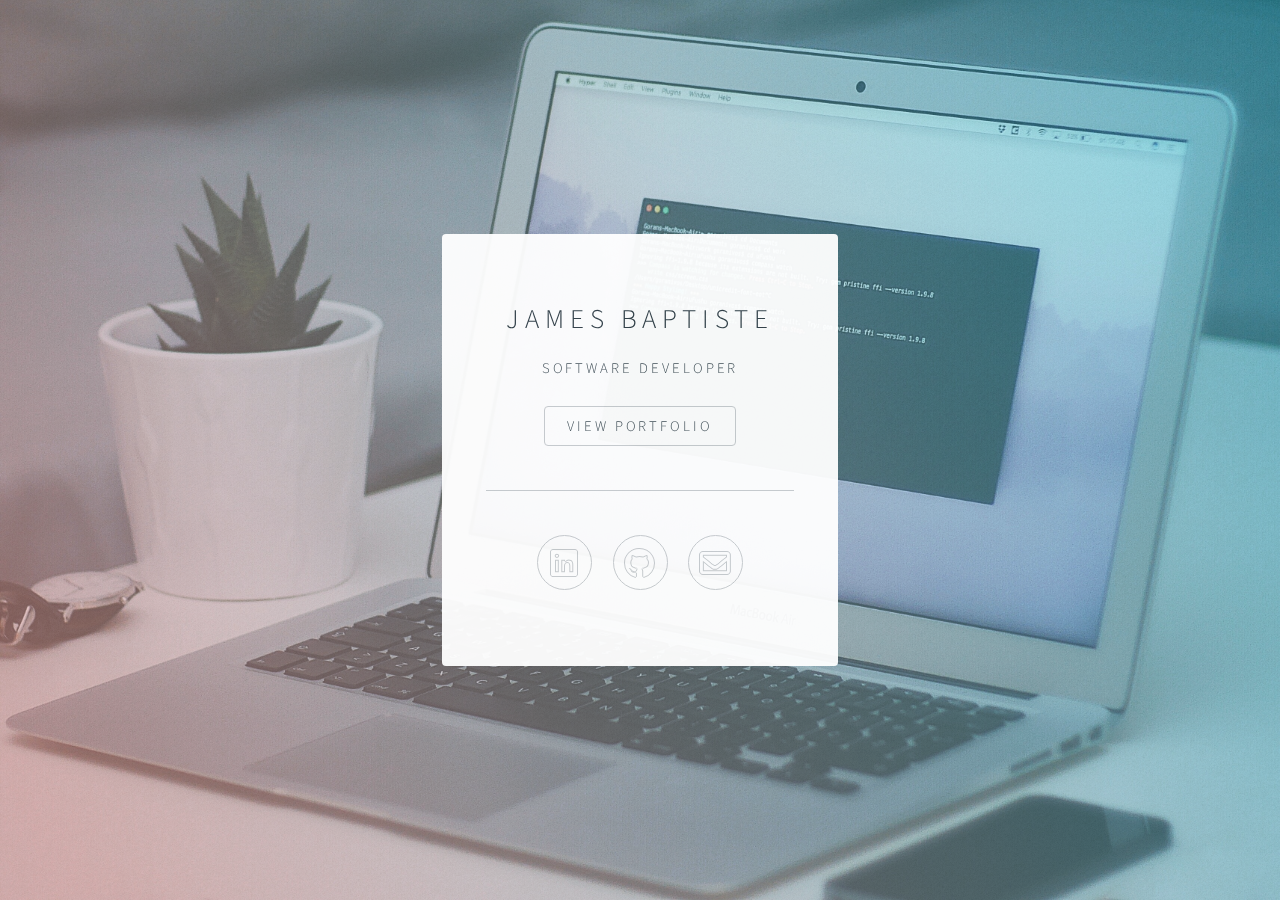
<file: index.html>
<!DOCTYPE HTML>
<!--
	Identity by HTML5 UP
	html5up.net | @ajlkn
	Free for personal and commercial use under the CCA 3.0 license (html5up.net/license)
-->
<html lang="en-US">
	<head>
		<!-- Global site tag (gtag.js) - Google Analytics -->
		<script async src="https://www.googletagmanager.com/gtag/js?id=G-3MW422NLGV"></script>
		<script>
			window.dataLayer = window.dataLayer || [];
			function gtag() { dataLayer.push(arguments); }
			gtag('js', new Date());

			gtag('config', 'G-3MW422NLGV');
		</script>
		<title>James Baptiste | Software Developer</title>
		<meta charset="utf-8" />
		<meta name="viewport" content="width=device-width, initial-scale=1, user-scalable=no" />
		<link rel="stylesheet" href="assets/css/main.css" />
		<link rel="icon" type="image/x-icon" href="./assets/favicon.ico" />

		<!-- <noscript><link rel="stylesheet" href="assets/css/noscript.css" /></noscript> -->
	</head>
	<body class="is-preload">

		<!-- Wrapper -->
			<div id="wrapper">

				<!-- Main -->
					<section id="main">
						<header>
							<!-- <span class="avatar"><img src="images/profile-pic.jpg" alt="profile pic" style="width:300px;height:360px;"/></span> -->
							<h1>James Baptiste</h1>
							<p>Software Developer</p>
							<a href="./Portfolio-site copy/index.html" class="button">View Portfolio</a>
						</header>
						
						<hr />
						<!-- <h2>Extra Stuff!</h2>
						<form method="post" action="#">
							<div class="fields">
								<div class="field">
									<input type="text" name="name" id="name" placeholder="Name" />
								</div>
								<div class="field">
									<input type="email" name="email" id="email" placeholder="Email" />
								</div>
								<div class="field">
									<select name="department" id="department">
										<option value="">Department</option>
										<option value="sales">Sales</option>
										<option value="tech">Tech Support</option>
										<option value="null">/dev/null</option>
									</select>
								</div>
								<div class="field">
									<textarea name="message" id="message" placeholder="Message" rows="4"></textarea>
								</div>
								<div class="field">
									<input type="checkbox" id="human" name="human" /><label for="human">I'm a human</label>
								</div>
								<div class="field">
									<label>But are you a robot?</label>
									<input type="radio" id="robot_yes" name="robot" /><label for="robot_yes">Yes</label>
									<input type="radio" id="robot_no" name="robot" /><label for="robot_no">No</label>
								</div>
							</div>
							<ul class="actions special">
								<li><a href="#" class="button">Get Started</a></li>
							</ul>
						</form>
						<hr />
						 -->
						<footer>
							<ul class="icons">
								<!-- <li><a href="#" class="icon brands fa-twitter">Twitter</a></li>
								<li><a href="#" class="icon brands fa-instagram">Instagram</a></li> -->
								<li><a href="https://linkedin.com/in/james-baptiste-7005097b" target="_blank" class="icon brands fa-linkedin">linkedin</a></li> 
								<li><a href="https://github.com/Jamesbaptiste" target="_blank" class="icon brands fa-github">github</a></li>
								<li><a href="mailto:jamesbaptiste@yahoo.com" target="_blank" class="fas fa-envelope">github</a></li>
							</ul>
						</footer>
					</section>

				<!-- Footer -->
					<!-- <footer id="footer">
						<ul class="copyright">
							<li>&copy; Jane Doe</li><li>Design: <a href="http://html5up.net">HTML5 UP</a></li>
						</ul>
					</footer>

			</div> -->

		<!-- Scripts -->
			<script>
				if ('addEventListener' in window) {
					window.addEventListener('load', function() { document.body.className = document.body.className.replace(/\bis-preload\b/, ''); });
					document.body.className += (navigator.userAgent.match(/(MSIE|rv:11\.0)/) ? ' is-ie' : '');
				}
			</script>



	</body>
</html>
</file>
<file: assets/css/noscript.css>
/*
	Identity by HTML5 UP
	html5up.net | @ajlkn
	Free for personal and commercial use under the CCA 3.0 license (html5up.net/license)
*/

/* Basic */

	body:after {
		display: none;
	}

/* Main */

	#main {
		-moz-transform: none !important;
		-webkit-transform: none !important;
		-ms-transform: none !important;
		transform: none !important;
		opacity: 1 !important;
	}
</file>
<file: assets/css/main.css>
@import url(fontawesome-all.min.css);
@import url('https://fonts.googleapis.com/css?family=Source+Sans+Pro:300');

/*
	Identity by HTML5 UP
	html5up.net | @ajlkn
	Free for personal and commercial use under the CCA 3.0 license (html5up.net/license)
*/

/* Icon (alt) */

html,
body,
div,
span,
applet,
object,
iframe,
h1,
h2,
h3,
h4,
h5,
h6,
p,
blockquote,
pre,
a,
abbr,
acronym,
address,
big,
cite,
code,
del,
dfn,
em,
img,
ins,
kbd,
q,
s,
samp,
small,
strike,
strong,
sub,
sup,
tt,
var,
b,
u,
i,
center,
dl,
dt,
dd,
ol,
ul,
li,
fieldset,
form,
label,
legend,
table,
caption,
tbody,
tfoot,
thead,
tr,
th,
td,
article,
aside,
canvas,
details,
embed,
figure,
figcaption,
footer,
header,
hgroup,
menu,
nav,
output,
ruby,
section,
summary,
time,
mark,
audio,
video {
  margin: 0;
  padding: 0;
  border: 0;
  font-size: 100%;
  font: inherit;
  vertical-align: baseline;
}

article,
aside,
details,
figcaption,
figure,
footer,
header,
hgroup,
menu,
nav,
section {
  display: block;
}

body {
  line-height: 1;
}

ol,
ul {
  list-style: none;
}

blockquote,
q {
  quotes: none;
}

blockquote:before,
blockquote:after,
q:before,
q:after {
  content: '';
  content: none;
}

table {
  border-collapse: collapse;
  border-spacing: 0;
}

body {
  -webkit-text-size-adjust: none;
}

mark {
  background-color: transparent;
  color: inherit;
}

input::-moz-focus-inner {
  border: 0;
  padding: 0;
}

input,
select,
textarea {
  -moz-appearance: none;
  -webkit-appearance: none;
  -ms-appearance: none;
  appearance: none;
}

/* Basic */

@media screen and (max-width: 480px) {
  html,
  body {
    min-width: 320px;
  }
}

html {
  box-sizing: border-box;
}

*,
*:before,
*:after {
  box-sizing: inherit;
}

body.is-preload *,
body.is-preload *:before,
body.is-preload *:after {
  -moz-animation: none !important;
  -webkit-animation: none !important;
  -ms-animation: none !important;
  animation: none !important;
  -moz-transition: none !important;
  -webkit-transition: none !important;
  -ms-transition: none !important;
  transition: none !important;
}

html {
  height: 100%;
}

body {
  height: 100%;
  background-color: #ffffff;
  background-image: url('images/overlay.png'),
    -moz-linear-gradient(60deg, rgba(255, 165, 150, 0.5) 5%, rgba(0, 255, 106, 0.35)),
    url('../../images/bg.jpg');
  background-image: url('images/overlay.png'),
    -webkit-linear-gradient(60deg, rgba(255, 165, 150, 0.5) 5%, rgba(0, 255, 106, 0.35)),
    url('../../images/bg.jpg');
  background-image: url('images/overlay.png'),
    -ms-linear-gradient(60deg, rgba(255, 165, 150, 0.5) 5%, rgba(0, 255, 64, 0.35)),
    url('../../images/bg.jpg');
  background-image: url('images/overlay.png'),
    linear-gradient(60deg, rgba(255, 165, 150, 0.5) 5%, rgba(0, 228, 255, 0.35)),
    url('../../images/bg.jpg');
  background-repeat: repeat, no-repeat, no-repeat;
  background-size: 100px 100px, cover, cover;
  background-position: top left, center center, bottom center;
  background-attachment: fixed, fixed, fixed;
}

body:after {
  content: '';
  display: block;
  position: fixed;
  top: 0;
  left: 0;
  width: 100%;
  height: inherit;
  opacity: 0;
  z-index: 1;
  background-color: #ffffff;
  background-image: url('images/overlay.png'),
    -moz-linear-gradient(60deg, rgba(255, 165, 150, 0.5) 5%, rgba(0, 228, 255, 0.35));
  background-image: url('images/overlay.png'),
    -webkit-linear-gradient(60deg, rgba(255, 165, 150, 0.5) 5%, rgba(0, 228, 255, 0.35));
  background-image: url('images/overlay.png'),
    -ms-linear-gradient(60deg, rgba(255, 165, 150, 0.5) 5%, rgba(0, 228, 255, 0.35));
  background-image: url('images/overlay.png'),
    linear-gradient(60deg, rgba(255, 165, 150, 0.5) 5%, rgba(0, 228, 255, 0.35));
  background-repeat: repeat, no-repeat;
  background-size: 100px 100px, cover;
  background-position: top left, center center;
  -moz-transition: opacity 1.75s ease-out;
  -webkit-transition: opacity 1.75s ease-out;
  -ms-transition: opacity 1.75s ease-out;
  transition: opacity 1.75s ease-out;
}

body.is-preload:after {
  opacity: 1;
}

/* Type */

body,
input,
select,
textarea {
  color: #414f57;
  font-family: 'Source Sans Pro', Helvetica, sans-serif;
  font-size: 14pt;
  font-weight: 300;
  line-height: 2;
  letter-spacing: 0.2em;
  text-transform: uppercase;
}

@media screen and (max-width: 1680px) {
  body,
  input,
  select,
  textarea {
    font-size: 11pt;
  }
}

@media screen and (max-width: 480px) {
  body,
  input,
  select,
  textarea {
    font-size: 10pt;
    line-height: 1.75;
  }
}

a {
  -moz-transition: color 0.2s ease, border-color 0.2s ease;
  -webkit-transition: color 0.2s ease, border-color 0.2s ease;
  -ms-transition: color 0.2s ease, border-color 0.2s ease;
  transition: color 0.2s ease, border-color 0.2s ease;
  color: inherit;
  text-decoration: none;
}

a:before {
  -moz-transition: color 0.2s ease, text-shadow 0.2s ease;
  -webkit-transition: color 0.2s ease, text-shadow 0.2s ease;
  -ms-transition: color 0.2s ease, text-shadow 0.2s ease;
  transition: color 0.2s ease, text-shadow 0.2s ease;
}

a:hover {
  color: #ff7496;
}

strong,
b {
  color: #313f47;
}

em,
i {
  font-style: italic;
}

p {
  margin: 0 0 1.5em 0;
}

h1,
h2,
h3,
h4,
h5,
h6 {
  color: #313f47;
  line-height: 1.5;
  margin: 0 0 0.75em 0;
}

h1 a,
h2 a,
h3 a,
h4 a,
h5 a,
h6 a {
  color: inherit;
  text-decoration: none;
}

h1 {
  font-size: 1.85em;
  letter-spacing: 0.22em;
  margin: 0 0 0.525em 0;
}

h2 {
  font-size: 1.25em;
}

h3 {
  font-size: 1em;
}

h4 {
  font-size: 1em;
}

h5 {
  font-size: 1em;
}

h6 {
  font-size: 1em;
}

@media screen and (max-width: 480px) {
  h1 {
    font-size: 1.65em;
  }
}

sub {
  font-size: 0.8em;
  position: relative;
  top: 0.5em;
}

sup {
  font-size: 0.8em;
  position: relative;
  top: -0.5em;
}

hr {
  border: 0;
  border-bottom: solid 1px #c8cccf;
  margin: 3em 0;
}

/* Form */

form {
  margin: 0 0 1.5em 0;
}

form > :last-child {
  margin-bottom: 0;
}

form > .fields {
  display: -moz-flex;
  display: -webkit-flex;
  display: -ms-flex;
  display: flex;
  -moz-flex-wrap: wrap;
  -webkit-flex-wrap: wrap;
  -ms-flex-wrap: wrap;
  flex-wrap: wrap;
  width: calc(100% + 2.25em);
  margin: -1.125em 0 1.5em -1.125em;
}

form > .fields > .field {
  -moz-flex-grow: 0;
  -webkit-flex-grow: 0;
  -ms-flex-grow: 0;
  flex-grow: 0;
  -moz-flex-shrink: 0;
  -webkit-flex-shrink: 0;
  -ms-flex-shrink: 0;
  flex-shrink: 0;
  padding: 1.125em 0 0 1.125em;
  width: calc(100% - 1.125em);
}

form > .fields > .field.half {
  width: calc(50% - 0.5625em);
}

form > .fields > .field.third {
  width: calc(100% / 3 - 0.375em);
}

form > .fields > .field.quarter {
  width: calc(25% - 0.28125em);
}

@media screen and (max-width: 480px) {
  form > .fields {
    width: calc(100% + 2.25em);
    margin: -1.125em 0 1.5em -1.125em;
  }

  form > .fields > .field {
    padding: 1.125em 0 0 1.125em;
    width: calc(100% - 1.125em);
  }

  form > .fields > .field.half {
    width: calc(100% - 1.125em);
  }

  form > .fields > .field.third {
    width: calc(100% - 1.125em);
  }

  form > .fields > .field.quarter {
    width: calc(100% - 1.125em);
  }
}

label {
  color: #313f47;
  display: block;
  font-size: 0.9em;
  margin: 0 0 0.75em 0;
}

input[type='text'],
input[type='password'],
input[type='email'],
input[type='tel'],
select,
textarea {
  -moz-appearance: none;
  -webkit-appearance: none;
  -ms-appearance: none;
  appearance: none;
  border-radius: 4px;
  border: solid 1px #c8cccf;
  color: inherit;
  display: block;
  outline: 0;
  padding: 0 1em;
  text-decoration: none;
  width: 100%;
}

input[type='text']:invalid,
input[type='password']:invalid,
input[type='email']:invalid,
input[type='tel']:invalid,
select:invalid,
textarea:invalid {
  box-shadow: none;
}

input[type='text']:focus,
input[type='password']:focus,
input[type='email']:focus,
input[type='tel']:focus,
select:focus,
textarea:focus {
  border-color: #ff7496;
}

select {
  background-image: url("data:image/svg+xml;charset=utf8,%3Csvg xmlns='http://www.w3.org/2000/svg' width='40' height='40' preserveAspectRatio='none' viewBox='0 0 40 40'%3E%3Cpath d='M9.4,12.3l10.4,10.4l10.4-10.4c0.2-0.2,0.5-0.4,0.9-0.4c0.3,0,0.6,0.1,0.9,0.4l3.3,3.3c0.2,0.2,0.4,0.5,0.4,0.9 c0,0.4-0.1,0.6-0.4,0.9L20.7,31.9c-0.2,0.2-0.5,0.4-0.9,0.4c-0.3,0-0.6-0.1-0.9-0.4L4.3,17.3c-0.2-0.2-0.4-0.5-0.4-0.9 c0-0.4,0.1-0.6,0.4-0.9l3.3-3.3c0.2-0.2,0.5-0.4,0.9-0.4S9.1,12.1,9.4,12.3z' fill='%23c8cccf' /%3E%3C/svg%3E");
  background-size: 1.25rem;
  background-repeat: no-repeat;
  background-position: calc(100% - 1rem) center;
  height: 2.75em;
  padding-right: 2.75em;
  text-overflow: ellipsis;
}

select option {
  color: #313f47;
  background: #ffffff;
}

select:focus::-ms-value {
  background-color: transparent;
}

select::-ms-expand {
  display: none;
}

input[type='text'],
input[type='password'],
input[type='email'],
select {
  height: 2.75em;
}

textarea {
  padding: 0.75em 1em;
}

input[type='checkbox'],
input[type='radio'] {
  -moz-appearance: none;
  -webkit-appearance: none;
  -ms-appearance: none;
  appearance: none;
  display: block;
  float: left;
  margin-right: -2em;
  opacity: 0;
  width: 1em;
  z-index: -1;
}

input[type='checkbox'] + label,
input[type='radio'] + label {
  text-decoration: none;
  color: #414f57;
  cursor: pointer;
  display: inline-block;
  font-size: 1em;
  font-weight: 300;
  padding-left: 2.4em;
  padding-right: 0.75em;
  position: relative;
}

input[type='checkbox'] + label:before,
input[type='radio'] + label:before {
  -moz-osx-font-smoothing: grayscale;
  -webkit-font-smoothing: antialiased;
  display: inline-block;
  font-style: normal;
  font-variant: normal;
  text-rendering: auto;
  line-height: 1;
  text-transform: none !important;
  font-family: 'Font Awesome 5 Free';
  font-weight: 900;
}

input[type='checkbox'] + label:before,
input[type='radio'] + label:before {
  border-radius: 4px;
  border: solid 1px #c8cccf;
  content: '';
  display: inline-block;
  font-size: 0.8em;
  height: 2.0625em;
  left: 0;
  line-height: 2.0625em;
  position: absolute;
  text-align: center;
  top: 0.15em;
  width: 2.0625em;
}

input[type='checkbox']:checked + label:before,
input[type='radio']:checked + label:before {
  color: #ff7496;
  content: '\f00c';
}

input[type='checkbox']:focus + label:before,
input[type='radio']:focus + label:before {
  border-color: #ff7496;
}

input[type='checkbox'] + label:before {
  border-radius: 4px;
}

input[type='radio'] + label:before {
  border-radius: 100%;
}

::-webkit-input-placeholder {
  color: #616f77 !important;
  opacity: 1;
}

:-moz-placeholder {
  color: #616f77 !important;
  opacity: 1;
}

::-moz-placeholder {
  color: #616f77 !important;
  opacity: 1;
}

:-ms-input-placeholder {
  color: #616f77 !important;
  opacity: 1;
}

/* Icon */

.icon {
  text-decoration: none;
  position: relative;
  border-bottom: none;
}

.icon:before {
  -moz-osx-font-smoothing: grayscale;
  -webkit-font-smoothing: antialiased;
  display: inline-block;
  font-style: normal;
  font-variant: normal;
  text-rendering: auto;
  line-height: 1;
  text-transform: none !important;
  font-family: 'Font Awesome 5 Free';
  font-weight: 400;
}

.icon > .label {
  display: none;
}

.icon:before {
  line-height: inherit;
}

.icon.solid:before {
  font-weight: 900;
}

.icon.brands:before {
  font-family: 'Font Awesome 5 Brands';
}

/* List */

ol {
  list-style: decimal;
  margin: 0 0 1.5em 0;
  padding-left: 1.25em;
}

ol li {
  padding-left: 0.25em;
}

ul {
  list-style: disc;
  margin: 0 0 1.5em 0;
  padding-left: 1em;
}

ul li {
  padding-left: 0.5em;
}

ul.alt {
  list-style: none;
  padding-left: 0;
}

ul.alt li {
  border-top: solid 1px #c8cccf;
  padding: 0.5em 0;
}

ul.alt li:first-child {
  border-top: 0;
  padding-top: 0;
}

dl {
  margin: 0 0 1.5em 0;
}

dl dt {
  display: block;
  margin: 0 0 0.75em 0;
}

dl dd {
  margin-left: 1.5em;
}

/* Actions */

ul.actions {
  display: -moz-flex;
  display: -webkit-flex;
  display: -ms-flex;
  display: flex;
  cursor: default;
  list-style: none;
  margin-left: -0.75em;
  padding-left: 0;
}

ul.actions li {
  padding: 0 0 0 0.75em;
  vertical-align: middle;
}

ul.actions.special {
  -moz-justify-content: center;
  -webkit-justify-content: center;
  -ms-justify-content: center;
  justify-content: center;
  width: 100%;
  margin-left: 0;
}

ul.actions.special li:first-child {
  padding-left: 0;
}

ul.actions.stacked {
  -moz-flex-direction: column;
  -webkit-flex-direction: column;
  -ms-flex-direction: column;
  flex-direction: column;
  margin-left: 0;
}

ul.actions.stacked li {
  padding: 0.975em 0 0 0;
}

ul.actions.stacked li:first-child {
  padding-top: 0;
}

ul.actions.fit {
  width: calc(100% + 0.75em);
}

ul.actions.fit li {
  -moz-flex-grow: 1;
  -webkit-flex-grow: 1;
  -ms-flex-grow: 1;
  flex-grow: 1;
  -moz-flex-shrink: 1;
  -webkit-flex-shrink: 1;
  -ms-flex-shrink: 1;
  flex-shrink: 1;
  width: 100%;
}

ul.actions.fit li > * {
  width: 100%;
}

ul.actions.fit.stacked {
  width: 100%;
}

@media screen and (max-width: 480px) {
  ul.actions:not(.fixed) {
    -moz-flex-direction: column;
    -webkit-flex-direction: column;
    -ms-flex-direction: column;
    flex-direction: column;
    margin-left: 0;
    width: 100% !important;
  }

  ul.actions:not(.fixed) li {
    -moz-flex-grow: 1;
    -webkit-flex-grow: 1;
    -ms-flex-grow: 1;
    flex-grow: 1;
    -moz-flex-shrink: 1;
    -webkit-flex-shrink: 1;
    -ms-flex-shrink: 1;
    flex-shrink: 1;
    padding: 0.75em 0 0 0;
    text-align: center;
    width: 100%;
  }

  ul.actions:not(.fixed) li > * {
    width: 100%;
  }

  ul.actions:not(.fixed) li:first-child {
    padding-top: 0;
  }

  ul.actions:not(.fixed) li input[type='submit'],
  ul.actions:not(.fixed) li input[type='reset'],
  ul.actions:not(.fixed) li input[type='button'],
  ul.actions:not(.fixed) li button,
  ul.actions:not(.fixed) li .button {
    width: 100%;
  }

  ul.actions:not(.fixed) li input[type='submit'].icon:before,
  ul.actions:not(.fixed) li input[type='reset'].icon:before,
  ul.actions:not(.fixed) li input[type='button'].icon:before,
  ul.actions:not(.fixed) li button.icon:before,
  ul.actions:not(.fixed) li .button.icon:before {
    margin-left: -0.5rem;
  }
}

/* Icons */

ul.icons {
  cursor: default;
  list-style: none;
  padding-left: 0;
  margin-top: -0.675em;
}

ul.icons li {
  display: inline-block;
  padding: 0.675em 0.5em;
}

ul.icons li a {
  text-decoration: none;
  position: relative;
  display: block;
  width: 3.75em;
  height: 3.75em;
  border-radius: 100%;
  border: solid 1px #c8cccf;
  line-height: 3.75em;
  overflow: hidden;
  text-align: center;
  text-indent: 3.75em;
  white-space: nowrap;
}

ul.icons li a:before {
  -moz-osx-font-smoothing: grayscale;
  -webkit-font-smoothing: antialiased;
  display: inline-block;
  font-style: normal;
  font-variant: normal;
  text-rendering: auto;
  line-height: 1;
  text-transform: none !important;
  font-family: 'Font Awesome 5 Free';
  font-weight: 400;
}

ul.icons li a:before {
  color: #ffffff;
  text-shadow: 1.25px 0px 0px #c8cccf, -1.25px 0px 0px #c8cccf,
    0px 1.25px 0px #c8cccf, 0px -1.25px 0px #c8cccf;
}

ul.icons li a:hover:before {
  text-shadow: 1.25px 0px 0px #ff7496, -1.25px 0px 0px #ff7496,
    0px 1.25px 0px #ff7496, 0px -1.25px 0px #ff7496;
}

ul.icons li a:before {
  position: absolute;
  top: 0;
  left: 0;
  width: inherit;
  height: inherit;
  font-size: 1.85rem;
  line-height: inherit;
  text-align: center;
  text-indent: 0;
}

ul.icons li a:hover {
  border-color: #ff7496;
}

@media screen and (max-width: 480px) {
  ul.icons li a:before {
    font-size: 1.5rem;
  }
}

/* Button */

input[type='submit'],
input[type='reset'],
input[type='button'],
button,
.button {
  -moz-appearance: none;
  -webkit-appearance: none;
  -ms-appearance: none;
  appearance: none;
  -moz-transition: background-color 0.2s ease-in-out,
    border-color 0.2s ease-in-out, color 0.2s ease-in-out;
  -webkit-transition: background-color 0.2s ease-in-out,
    border-color 0.2s ease-in-out, color 0.2s ease-in-out;
  -ms-transition: background-color 0.2s ease-in-out,
    border-color 0.2s ease-in-out, color 0.2s ease-in-out;
  transition: background-color 0.2s ease-in-out, border-color 0.2s ease-in-out,
    color 0.2s ease-in-out;
  display: inline-block;
  height: 2.75em;
  line-height: 2.75em;
  padding: 0 1.5em;
  background-color: transparent;
  border-radius: 4px;
  border: solid 1px #c8cccf;
  color: #414f57 !important;
  cursor: pointer;
  text-align: center;
  text-decoration: none;
  white-space: nowrap;
}

input[type='submit']:hover,
input[type='reset']:hover,
input[type='button']:hover,
button:hover,
.button:hover {
  border-color: #ff7496;
  color: #ff7496 !important;
}

input[type='submit'].icon,
input[type='reset'].icon,
input[type='button'].icon,
button.icon,
.button.icon {
  padding-left: 1.35em;
}

input[type='submit'].icon:before,
input[type='reset'].icon:before,
input[type='button'].icon:before,
button.icon:before,
.button.icon:before {
  margin-right: 0.5em;
}

input[type='submit'].fit,
input[type='reset'].fit,
input[type='button'].fit,
button.fit,
.button.fit {
  width: 100%;
}

input[type='submit'].small,
input[type='reset'].small,
input[type='button'].small,
button.small,
.button.small {
  font-size: 0.8em;
}

input[type='submit'].large,
input[type='reset'].large,
input[type='button'].large,
button.large,
.button.large {
  font-size: 1.35em;
}

input[type='submit'].disabled,
input[type='submit']:disabled,
input[type='reset'].disabled,
input[type='reset']:disabled,
input[type='button'].disabled,
input[type='button']:disabled,
button.disabled,
button:disabled,
.button.disabled,
.button:disabled {
  pointer-events: none;
  opacity: 0.5;
}

/* Main */

#main {
  -moz-transform-origin: 50% 50%;
  -webkit-transform-origin: 50% 50%;
  -ms-transform-origin: 50% 50%;
  transform-origin: 50% 50%;
  -moz-transform: rotateX(0deg);
  -webkit-transform: rotateX(0deg);
  -ms-transform: rotateX(0deg);
  transform: rotateX(0deg);
  -moz-transition: opacity 1s ease, -moz-transform 1s ease;
  -webkit-transition: opacity 1s ease, -webkit-transform 1s ease;
  -ms-transition: opacity 1s ease, -ms-transform 1s ease;
  transition: opacity 1s ease, transform 1s ease;
  padding: 4.5em 3em 3em 3em;
  background: #ffffff;
  border-radius: 4px;
  cursor: default;
  max-width: 100%;
  opacity: 0.95;
  position: relative;
  text-align: center;
  width: 27em;
}

#main .avatar {
  position: relative;
  display: block;
  margin-bottom: 1.5em;
}

#main .avatar img {
  display: block;
  margin: 0 auto;
  border-radius: 100%;
  box-shadow: 0 0 0 1.5em #ffffff;
}
/* ipad */
@media only screen and (device-width: 768px) and (device-height: 1024px) and (-webkit-device-pixel-ratio: 3) {
  #main {
    position: relative;
    top: 50%;
  }
}

@media only screen and (device-width: 375px) and (device-height: 812px) and (-webkit-device-pixel-ratio: 3) {
  #main .avatar img {
    max-width: 100%;
    height: auto;
    display: block;
    margin: 0 auto;
    border-radius: 100%;
    box-shadow: 0 0 0 1.5em #ffffff;
  }
}

@media only screen and (device-width: 375px) and (device-height: 667px) and (-webkit-device-pixel-ratio: 2) {
  #main .avatar img {
    max-width: 100%;
    height: auto;
    display: block;
    margin: 0 auto;
    border-radius: 100%;
    box-shadow: 0 0 0 1.5em #ffffff;
  }
}

@media only screen and (device-width: 320px) and (device-height: 568px) and (-webkit-device-pixel-ratio: 2) {
  #main .avatar img {
    max-width: 100%;
    height: auto;
    display: block;
    margin: 0 auto;
    border-radius: 100%;
    box-shadow: 0 0 0 1.5em #ffffff;
  }
}

@media only screen and (device-width: 360px) and (device-height: 640px) and (-webkit-device-pixel-ratio: 3) {
  #main .avatar img {
    max-width: 100%;
    height: auto;
    display: block;
    margin: 0 auto;
    border-radius: 100%;
    box-shadow: 0 0 0 1.5em #ffffff;
  }
}

#main .avatar:before {
  content: '';
  display: block;
  position: absolute;
  top: 50%;
  left: -3em;
  width: calc(100% + 6em);
  height: 1px;
  z-index: -1;
  background: #c8cccf;
}

@media screen and (max-width: 480px) {
  #main {
    padding: 4em 2em 2.5em 2em;
    width: 100%;
  }

  #main .avatar:before {
    left: -2em;
    width: calc(100% + 4em);
  }
}

body.is-preload #main {
  -moz-transform: rotateX(15deg);
  -webkit-transform: rotateX(15deg);
  -ms-transform: rotateX(15deg);
  transform: rotateX(15deg);
  opacity: 0;
}

/* Footer */

#footer {
  -moz-align-self: -moz-flex-end;
  -webkit-align-self: -webkit-flex-end;
  -ms-align-self: -ms-flex-end;
  align-self: flex-end;
  width: 100%;
  padding: 1.5em 0 0 0;
  color: rgba(255, 255, 255, 0.75);
  cursor: default;
  text-align: center;
}

#footer .copyright {
  margin: 0;
  padding: 0;
  font-size: 0.9em;
  list-style: none;
}

#footer .copyright li {
  display: inline-block;
  margin: 0 0 0 0.45em;
  padding: 0 0 0 0.85em;
  border-left: solid 1px rgba(255, 255, 255, 0.5);
  line-height: 1;
}

#footer .copyright li:first-child {
  border-left: 0;
}

/* Wrapper */

#wrapper {
  display: -moz-flex;
  display: -webkit-flex;
  display: -ms-flex;
  display: flex;
  -moz-align-items: center;
  -webkit-align-items: center;
  -ms-align-items: center;
  align-items: center;
  -moz-justify-content: space-between;
  -webkit-justify-content: space-between;
  -ms-justify-content: space-between;
  justify-content: space-between;
  -moz-flex-direction: column;
  -webkit-flex-direction: column;
  -ms-flex-direction: column;
  flex-direction: column;
  -moz-perspective: 1000px;
  -webkit-perspective: 1000px;
  -ms-perspective: 1000px;
  perspective: 1000px;
  position: relative;
  min-height: 100%;
  padding: 1.5em;
  z-index: 2;
}

#wrapper > * {
  z-index: 1;
  margin: auto;
}

#wrapper:before {
  content: '';
  display: block;
}

@media screen and (max-width: 360px) {
  #wrapper {
    padding: 0.75em;
  }
}

body.is-ie #wrapper {
  height: 100%;
}
</file>
